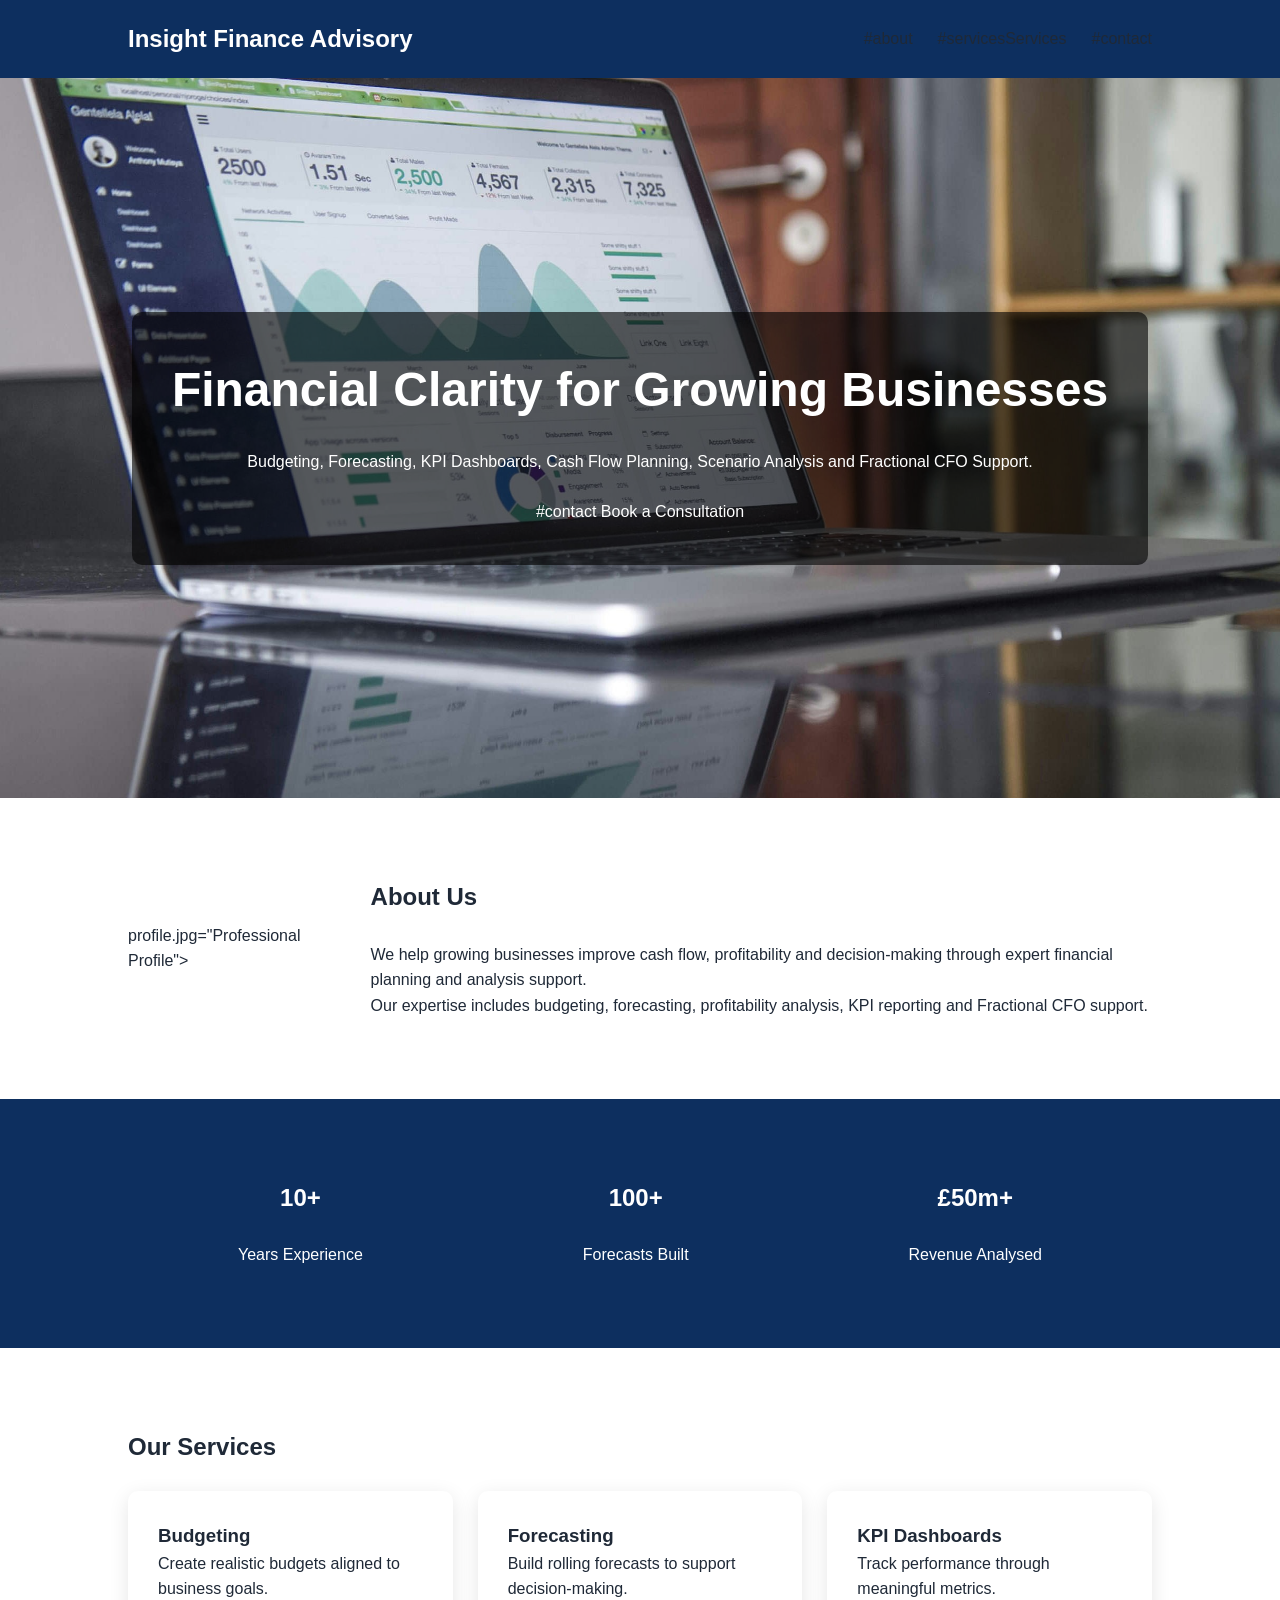
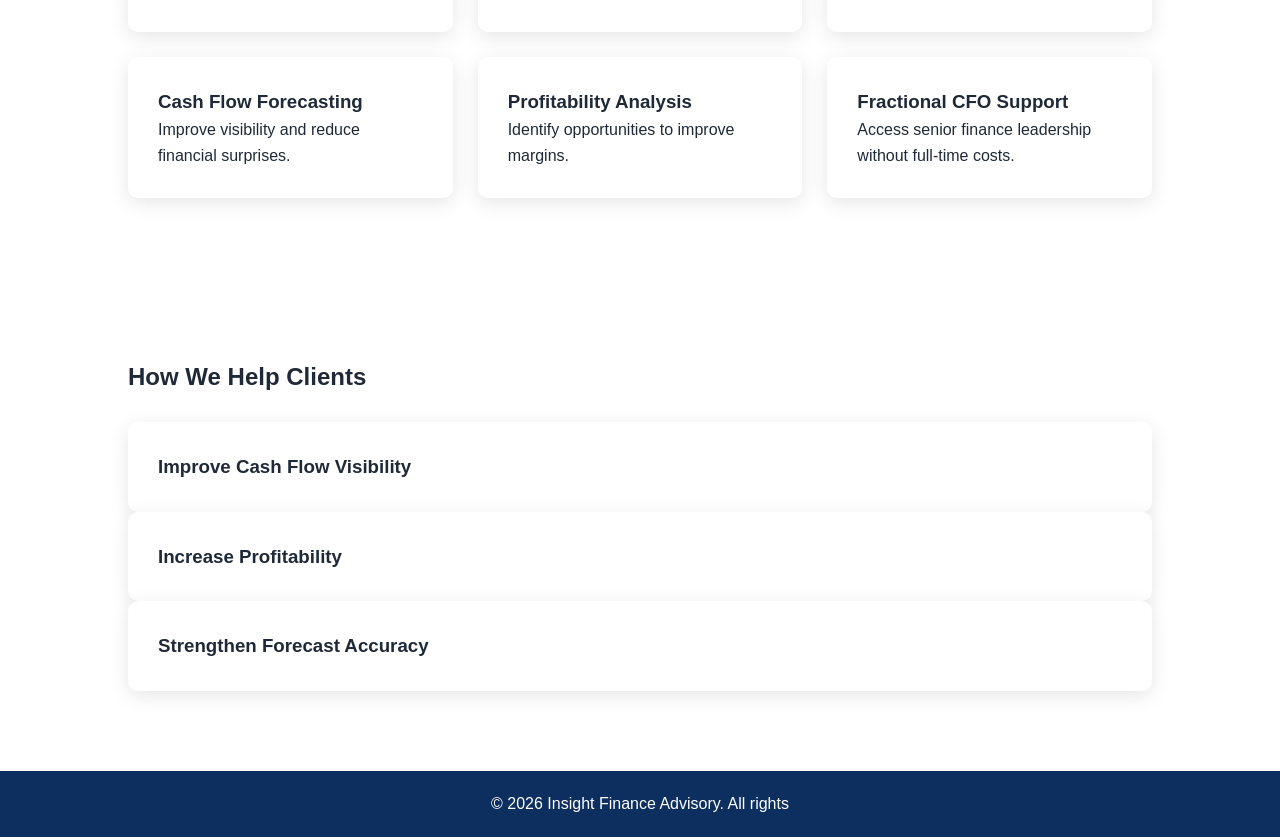
<file: index.html>
<!DOCTYPE html>
<html lang="en">
<head>
    <meta charset="UTF-8">
    <meta name="viewport" content="width=device-width, initial-scale=1.0">

    <title>Insight Finance Advisory | FP&A & Fractional CFO Support</title>

    <link rel="stylesheet" href="style.css">
</head>

<body>

    <nav>
        <div class="logo">Insight Finance Advisory</div>

        <ul>
            <li>#about</li>
            <li>#servicesServices</a></li>
            <li>#contact</li>
        </ul>
    </nav>

    <header class="hero">
        <div class="hero-overlay">

            <h1>Financial Clarity for Growing Businesses</h1>

            <p>
                Budgeting, Forecasting, KPI Dashboards,
                Cash Flow Planning, Scenario Analysis and Fractional CFO Support.
            </p>

            #contact
                Book a Consultation
            </a>

        </div>
    </header>

    <section id="about" class="about-section">

        <div class="about-image">
            profile.jpg="Professional Profile">
        </div>

        <div class="about-text">

            <h2>About Us</h2>

            <p>
                We help growing businesses improve cash flow,
                profitability and decision-making through expert
                financial planning and analysis support.
            </p>

            <p>
                Our expertise includes budgeting, forecasting,
                profitability analysis, KPI reporting and
                Fractional CFO support.
            </p>

        </div>

    </section>

    <section class="stats">

        <div>
            <h2>10+</h2>
            <p>Years Experience</p>
        </div>

        <div>
            <h2>100+</h2>
            <p>Forecasts Built</p>
        </div>

        <div>
            <h2>£50m+</h2>
            <p>Revenue Analysed</p>
        </div>

    </section>

    <section id="services">

        <h2>Our Services</h2>

        <div class="service-grid">

            <div class="card">
                <h3>Budgeting</h3>
                <p>Create realistic budgets aligned to business goals.</p>
            </div>

            <div class="card">
                <h3>Forecasting</h3>
                <p>Build rolling forecasts to support decision-making.</p>
            </div>

            <div class="card">
                <h3>KPI Dashboards</h3>
                <p>Track performance through meaningful metrics.</p>
            </div>

            <div class="card">
                <h3>Cash Flow Forecasting</h3>
                <p>Improve visibility and reduce financial surprises.</p>
            </div>

            <div class="card">
                <h3>Profitability Analysis</h3>
                <p>Identify opportunities to improve margins.</p>
            </div>

            <div class="card">
                <h3>Fractional CFO Support</h3>
                <p>Access senior finance leadership without full-time costs.</p>
            </div>

        </div>

    </section>

    <section class="results">

<h2>How We Help Clients</h2>

<div class="card">
    <h3>Improve Cash Flow Visibility</h3>
</div>

<div class="card">
    <h3>Increase Profitability</h3>
</div>

<div class="card">
    <h3>Strengthen Forecast Accuracy</h3>
</div>

</section>
<footer>

<p>
© 2026 Insight Finance Advisory.
All rights
</file>
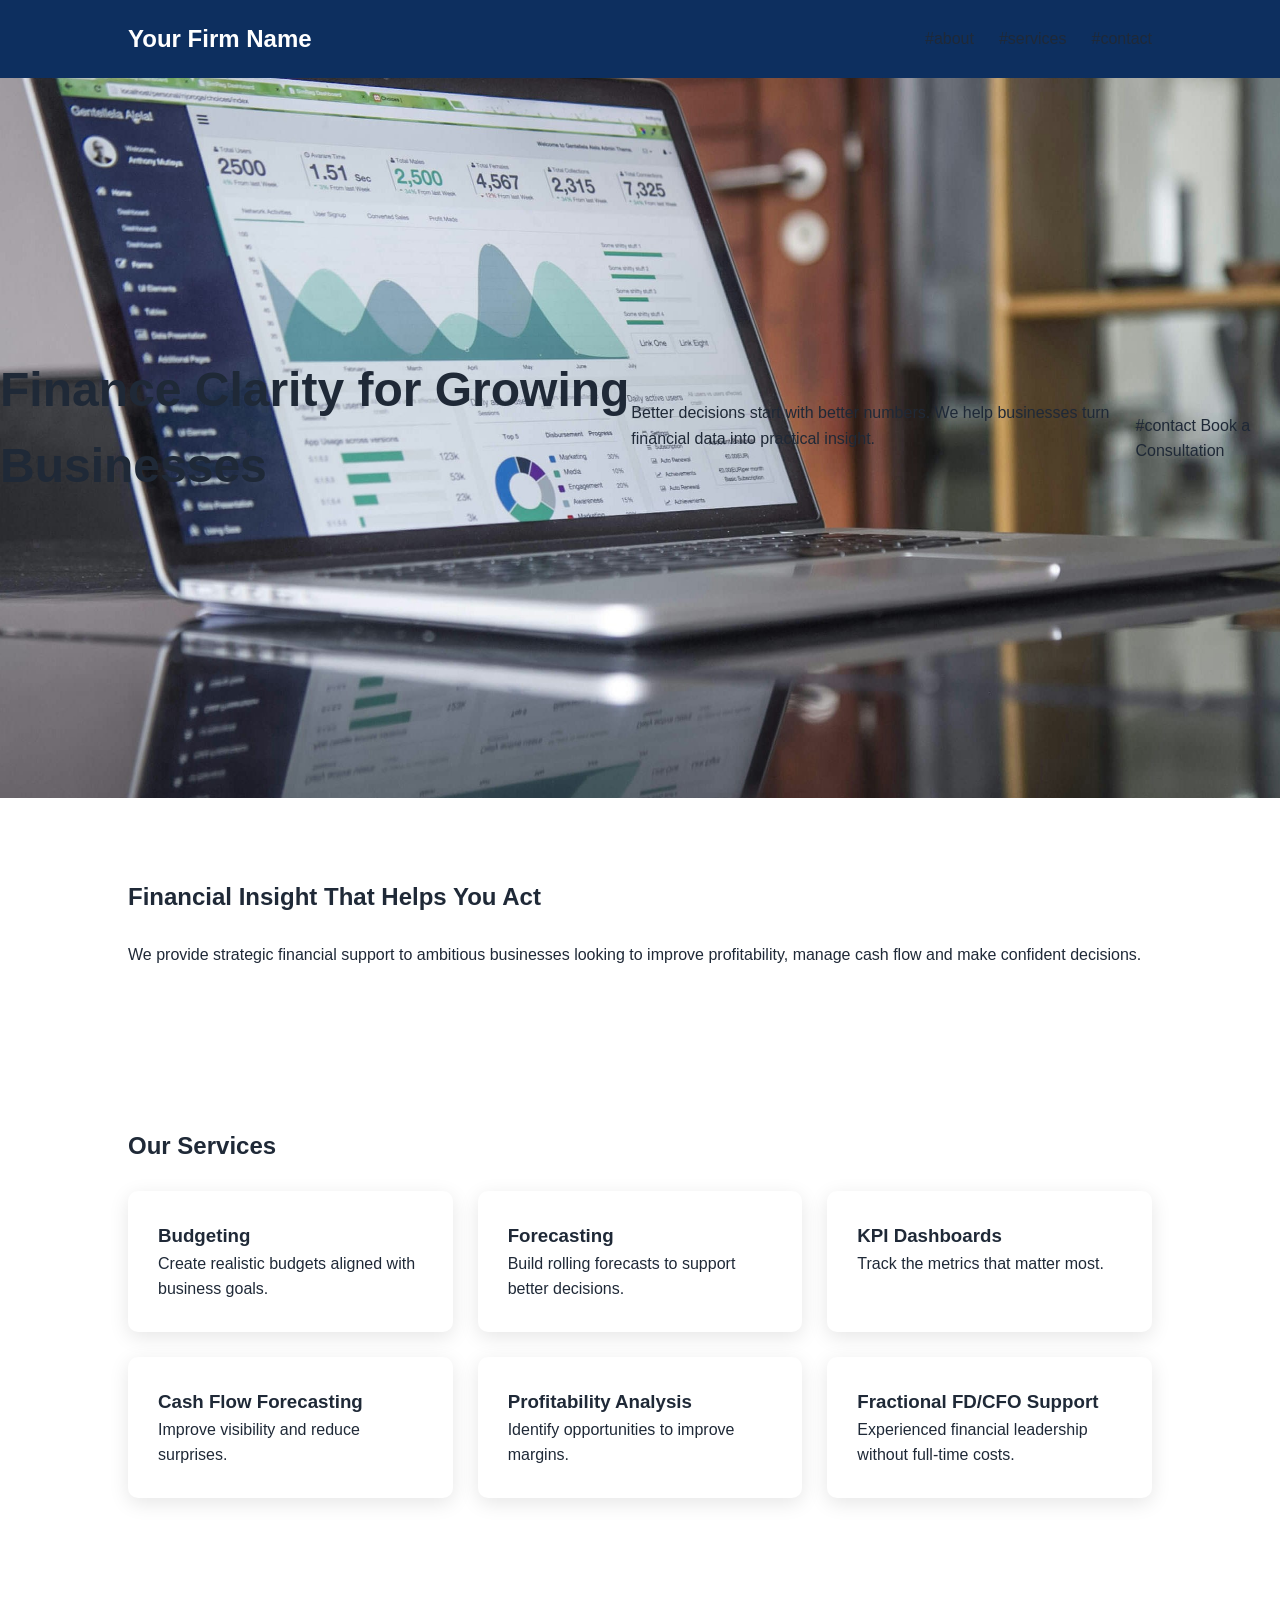
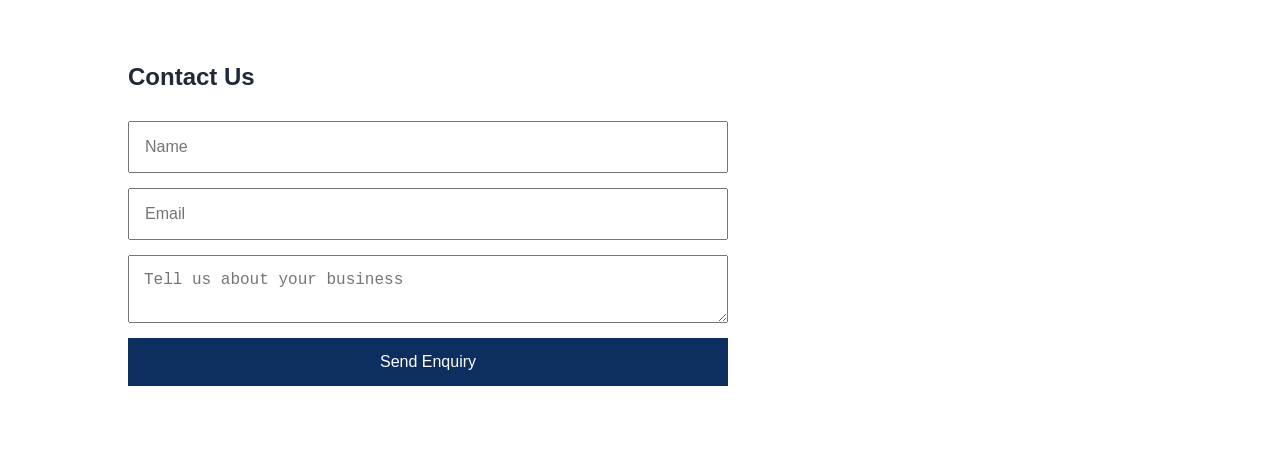
<file: indexes.html>
<!DOCTYPE html>
<html lang="en">
<head>
    <meta charset="UTF-8">
    <meta name="viewport" content="width=device-width, initial-scale=1.0">
    <title>Finance Clarity for Growing Businesses</title>

    <link rel="stylesheet" href="style.css">
</head>
<body>

    <nav>
        <div class="logo">Your Firm Name</div>

        <ul>
            <li>#about</li>
            <li>#services</li>
            <li>#contact</li>
        </ul>
    </nav>

    <header class="hero">
        <h1>Finance Clarity for Growing Businesses</h1>

        <p>
            Better decisions start with better numbers. We help businesses
            turn financial data into practical insight.
        </p>

        #contact
            Book a Consultation
        </a>
    </header>

    <section id="about">
        <h2>Financial Insight That Helps You Act</h2>

        <p>
            We provide strategic financial support to ambitious businesses
            looking to improve profitability, manage cash flow and make
            confident decisions.
        </p>
    </section>

    <section id="services">
        <h2>Our Services</h2>

        <div class="service-grid">

            <div class="card">
                <h3>Budgeting</h3>
                <p>Create realistic budgets aligned with business goals.</p>
            </div>

            <div class="card">
                <h3>Forecasting</h3>
                <p>Build rolling forecasts to support better decisions.</p>
            </div>

            <div class="card">
                <h3>KPI Dashboards</h3>
                <p>Track the metrics that matter most.</p>
            </div>

            <div class="card">
                <h3>Cash Flow Forecasting</h3>
                <p>Improve visibility and reduce surprises.</p>
            </div>

            <div class="card">
                <h3>Profitability Analysis</h3>
                <p>Identify opportunities to improve margins.</p>
            </div>

            <div class="card">
                <h3>Fractional FD/CFO Support</h3>
                <p>Experienced financial leadership without full-time costs.</p>
            </div>

        </div>
    </section>

    <section id="contact">
        <h2>Contact Us</h2>

        <form>
            <input type="text" placeholder="Name" required>
            <input type="email" placeholder="Email" required>

            <textarea placeholder="Tell us about your business"></textarea>

            <button type="submit">
                Send Enquiry
            </button>
        </form>
    </section>

</body>
</html>
</file>
<file: style.css>
* {
    margin: 0;
    padding: 0;
    box-sizing: border-box;
}

body {
    font-family: Segoe UI, Arial, sans-serif;
    color: #1f2937;
    line-height: 1.6;
}

/* Navigation */

nav {
    background: #0d2f5f;

    display: flex;
    justify-content: space-between;
    align-items: center;

    padding: 20px 10%;
}

.logo {
    color: white;
    font-size: 24px;
    font-weight: bold;
}

nav ul {
    list-style: none;
    display: flex;
    gap: 25px;
}

nav a {
    color: white;
    text-decoration: none;
}

/* Hero Section */

.hero {
    background-image: url("hero.jpg");
    background-size: cover;
    background-position: center;

    height: 80vh;

    display: flex;
    justify-content: center;
    align-items: center;
}

.hero-overlay {
    background: rgba(0, 0, 0, 0.6);

    color: white;

    text-align: center;

    padding: 40px;

    border-radius: 10px;
}

.hero h1 {
    font-size: 3rem;
    margin-bottom: 20px;
}

.hero p {
    margin-bottom: 25px;
}

.btn {
    display: inline-block;

    background: #4CAF50;
    color: white;

    padding: 12px 24px;

    border-radius: 5px;

    text-decoration: none;
}

/* Sections */

section {
    padding: 80px 10%;
}

h2 {
    margin-bottom: 25px;
}

/* About Section */

.about-section {
    display: flex;
    gap: 50px;
    align-items: center;
}

.about-image img {
    width: 320px;
    border-radius: 12px;
}

/* Stats */

.stats {
    background: #0d2f5f;

    color: white;

    display: flex;
    justify-content: space-around;

    text-align: center;
}

/* Services */

.service-grid {
    display: grid;

    grid-template-columns: repeat(auto-fit, minmax(250px, 1fr));

    gap: 25px;
}

.card {
    background: white;

    padding: 30px;

    border-radius: 10px;

    box-shadow: 0 5px 20px rgba(0,0,0,0.1);

    transition: 0.3s;
}

.card:hover {
    transform: translateY(-5px);

    box-shadow: 0 10px 25px rgba(0,0,0,0.15);
}

/* Dashboard */

.dashboard-section {
    text-align: center;
}

.dashboard-image {
    width: 100%;
    max-width: 1000px;

    border-radius: 10px;

    margin: 30px auto;

    display: block;

    box-shadow: 0 10px 25px rgba(0,0,0,0.15);
}

/* Form */

form {
    max-width: 600px;

    display: flex;
    flex-direction: column;

    gap: 15px;
}

input,
textarea,
button {
    padding: 15px;

    font-size: 16px;
}

button {
    background: #0d2f5f;

    color: white;

    border: none;

    cursor: pointer;
}

button:hover {
    background: #1f4e8c;
}

/* Mobile */

@media (max-width: 768px) {

    .about-section {
        flex-direction: column;
    }

    .stats {
        flex-direction: column;
        gap: 20px;
    }

    nav {
        flex-direction: column;
        gap: 15px;
    }

    .hero h1 {
        font-size: 2rem;
    }
}

footer {
    background: #0d2f5f;
    color: white;
    text-align: center;
    padding: 20px;
}
</file>
